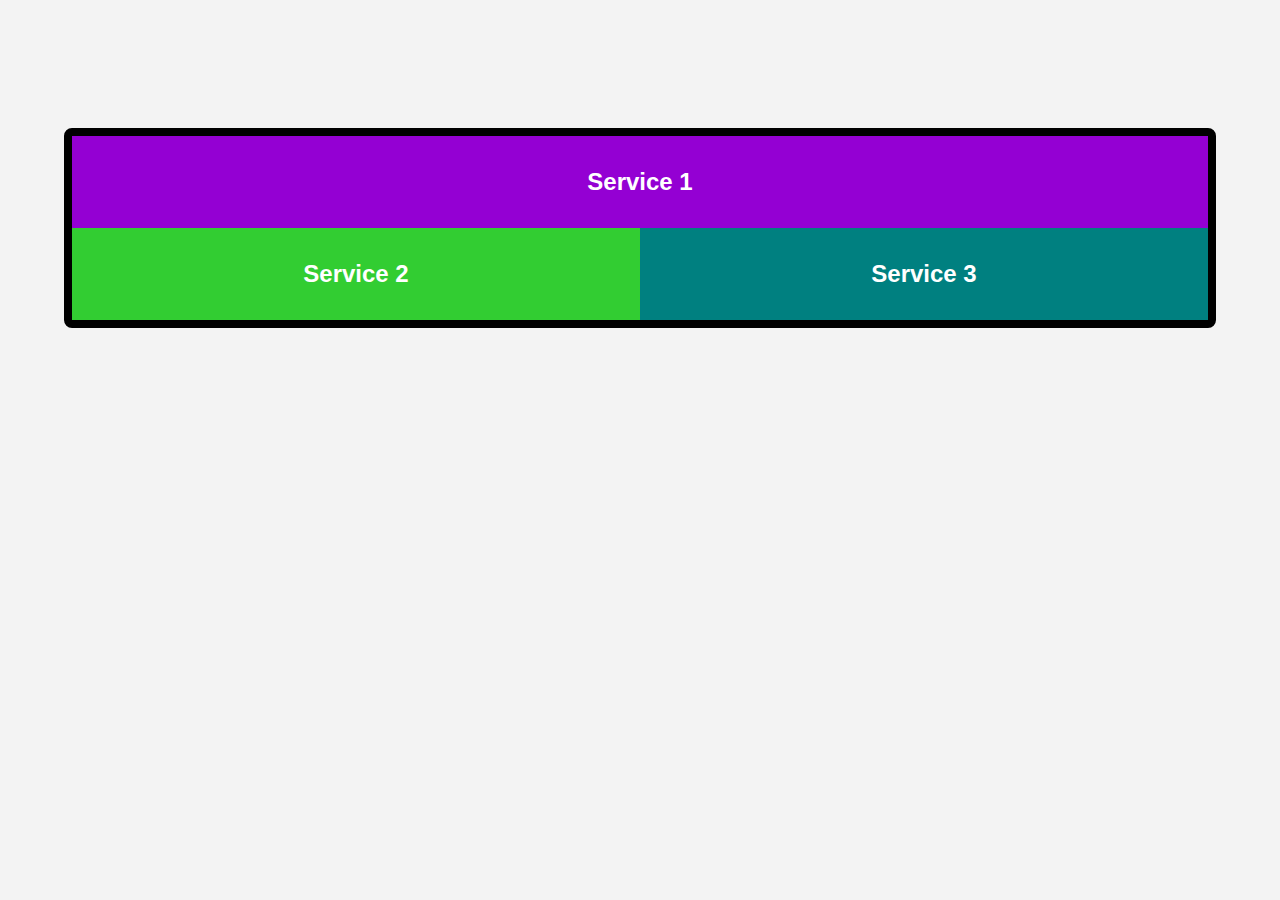
<file: 01-basics/index.html>
<!DOCTYPE html>
<html lang="en">
    <head>
        <!-- === SEO BASICS === -->
        <meta charset="UTF-8">
        <meta name="viewport" content="width=device-width, initial-scale=1.0">
        <meta http-equiv="X-UA-Compatible" content="ie=edge">
        <meta name="theme-color" content="#F3F3F3">
        <meta name="msapplication-TileColor" content="#F3F3F3">
        <meta name="description" content="Practices in order to learn CSS Grid in detail.">
        <meta name="copyright" content="Alrove 2021 - Copyright &copy;">
        <meta name="author" content="Said Alejandro">
        <title>Basics | Grid</title>
        <!-- === STYLES === -->
        <link rel="stylesheet" href="https://necolas.github.io/normalize.css/8.0.0/normalize.css">
        <link rel="stylesheet" href="styles/app.css">
    </head>
    <body>
        <div class="services">
            <div class="service">
                <h2>Service 1</h2>
            </div>
            <div class="service">
                <h2>Service 2</h2>
            </div>
            <div class="service">
                <h2>Service 3</h2>
            </div>
        </div>
    </body>
</html>
</file>
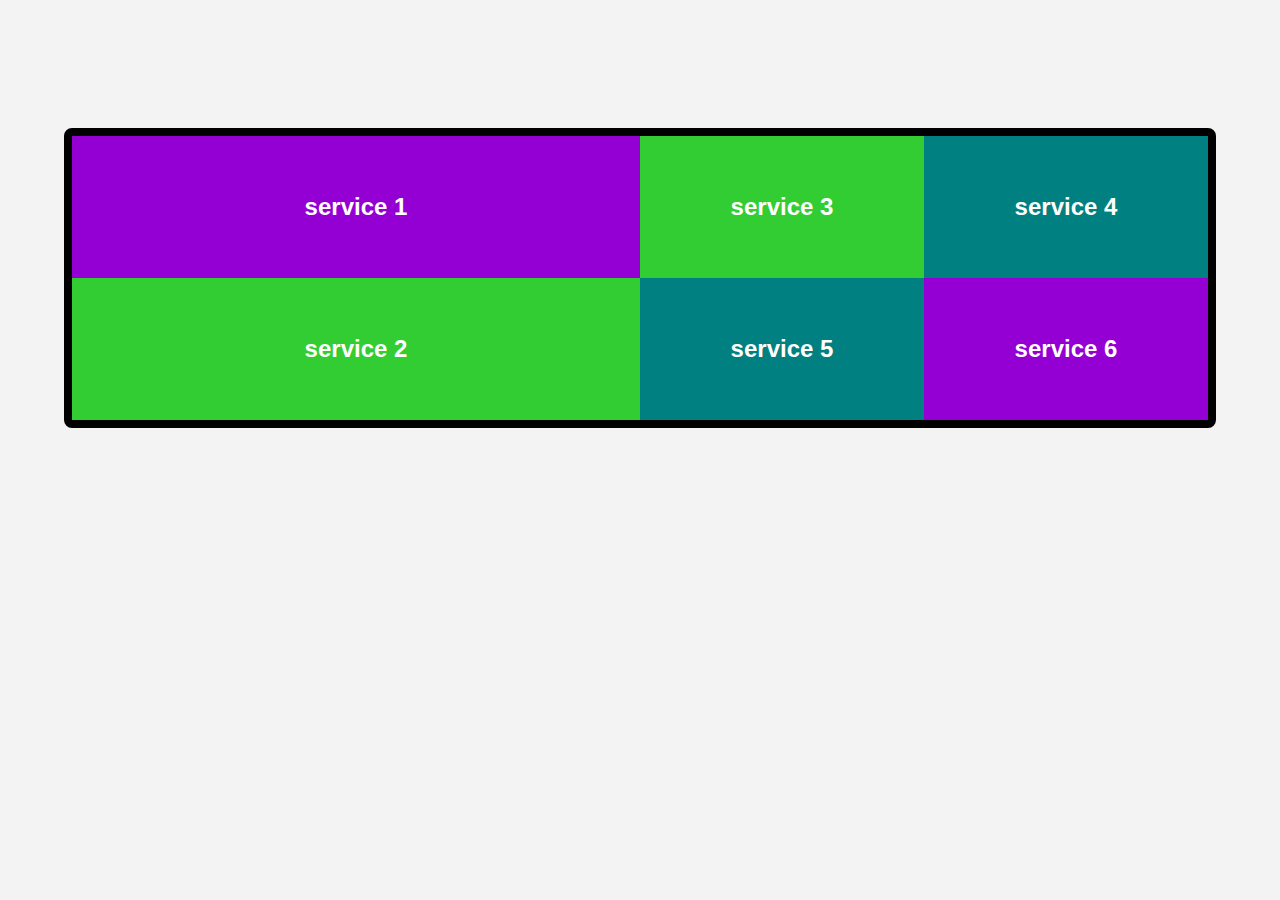
<file: 02-auto/index.html>
<!DOCTYPE html>
<html lang="en">
    <head>
        <!-- === SEO BASICS === -->
        <meta charset="UTF-8">
        <meta name="viewport" content="width=device-width, initial-scale=1.0">
        <meta http-equiv="X-UA-Compatible" content="ie=edge">
        <meta name="theme-color" content="#F3F3F3">
        <meta name="msapplication-TileColor" content="#F3F3F3">
        <meta name="description" content="Practices in order to learn CSS Grid in detail.">
        <meta name="copyright" content="Alrove 2021 - Copyright &copy;">
        <meta name="author" content="Said Alejandro">
        <title>Auto | Grid</title>
        <!-- === STYLES === -->
        <link rel="stylesheet" href="https://necolas.github.io/normalize.css/8.0.0/normalize.css">
        <link rel="stylesheet" href="styles/app.css">
    </head>
    <body>
        <div class="services">
            <div class="service">
                <h2>service 1</h2>
            </div>
            <div class="service">
                <h2>service 2</h2>
            </div>
            <div class="service">
                <h2>service 3</h2>
            </div>
            <div class="service">
                <h2>service 4</h2>
            </div>
            <div class="service">
                <h2>service 5</h2>
            </div>
            <div class="service">
                <h2>service 6</h2>
            </div>
        </div>
    </body>
</html>
</file>
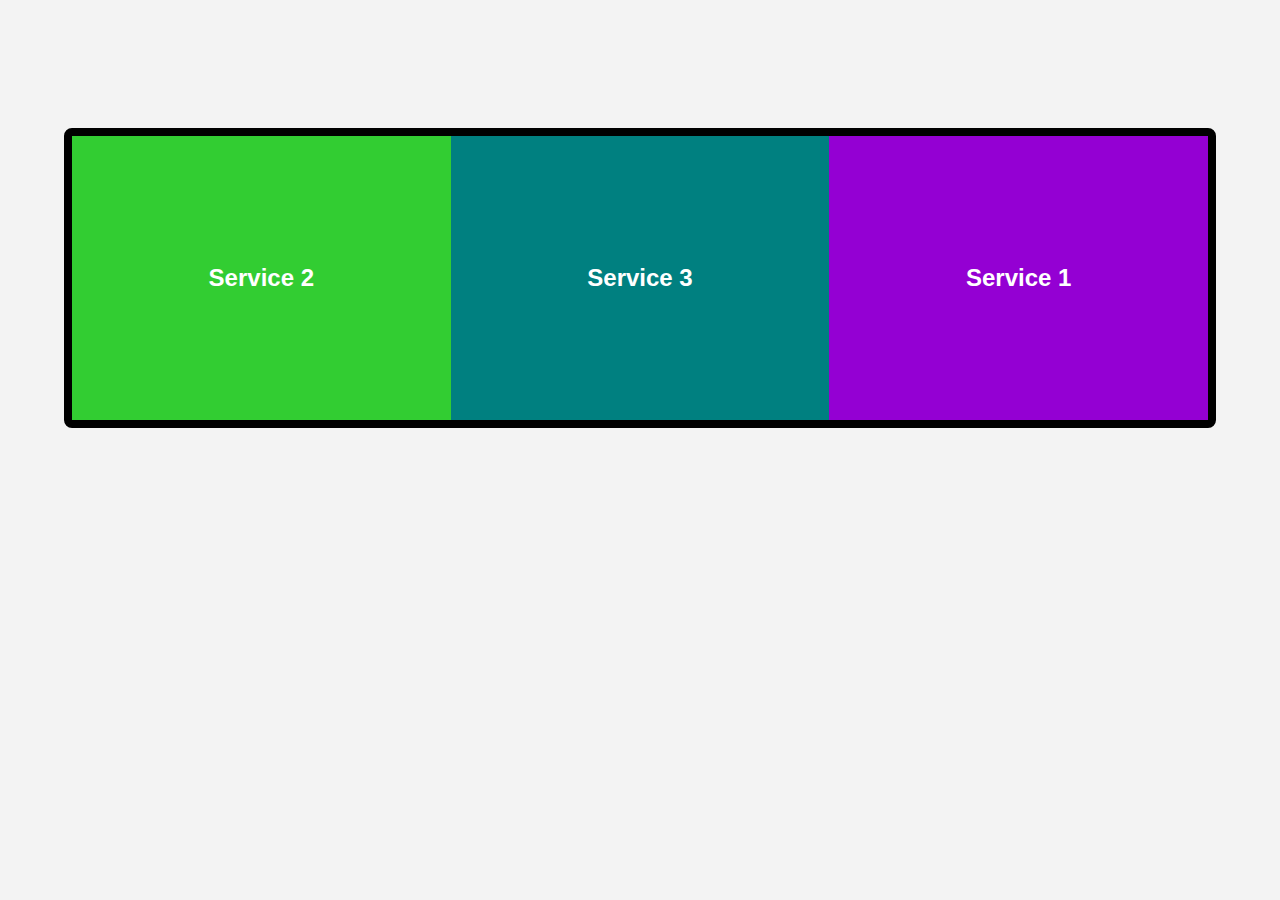
<file: 03-shorthand/index.html>
<!DOCTYPE html>
<html lang="en">
    <head>
        <!-- === SEO BASICS === -->
        <meta charset="UTF-8">
        <meta name="viewport" content="width=device-width, initial-scale=1.0">
        <meta http-equiv="X-UA-Compatible" content="ie=edge">
        <meta name="theme-color" content="#F3F3F3">
        <meta name="msapplication-TileColor" content="#F3F3F3">
        <meta name="description" content="Practices in order to learn CSS Grid in detail.">
        <meta name="copyright" content="Alrove 2021 - Copyright &copy;">
        <meta name="author" content="Said Alejandro">
        <title>Shorthand | Grid</title>
        <!-- === STYLES === -->
        <link rel="stylesheet" href="https://necolas.github.io/normalize.css/8.0.0/normalize.css">
        <link rel="stylesheet" href="styles/app.css">    
    </head>
    <body>
        <div class="services">
            <div class="service">
                <h2>Service 1</h2>
            </div>
            <div class="service">
                <h2>Service 2</h2>
            </div>
            <div class="service">
                <h2>Service 3</h2>
            </div>
        </div>
    </body>
</html>
</file>
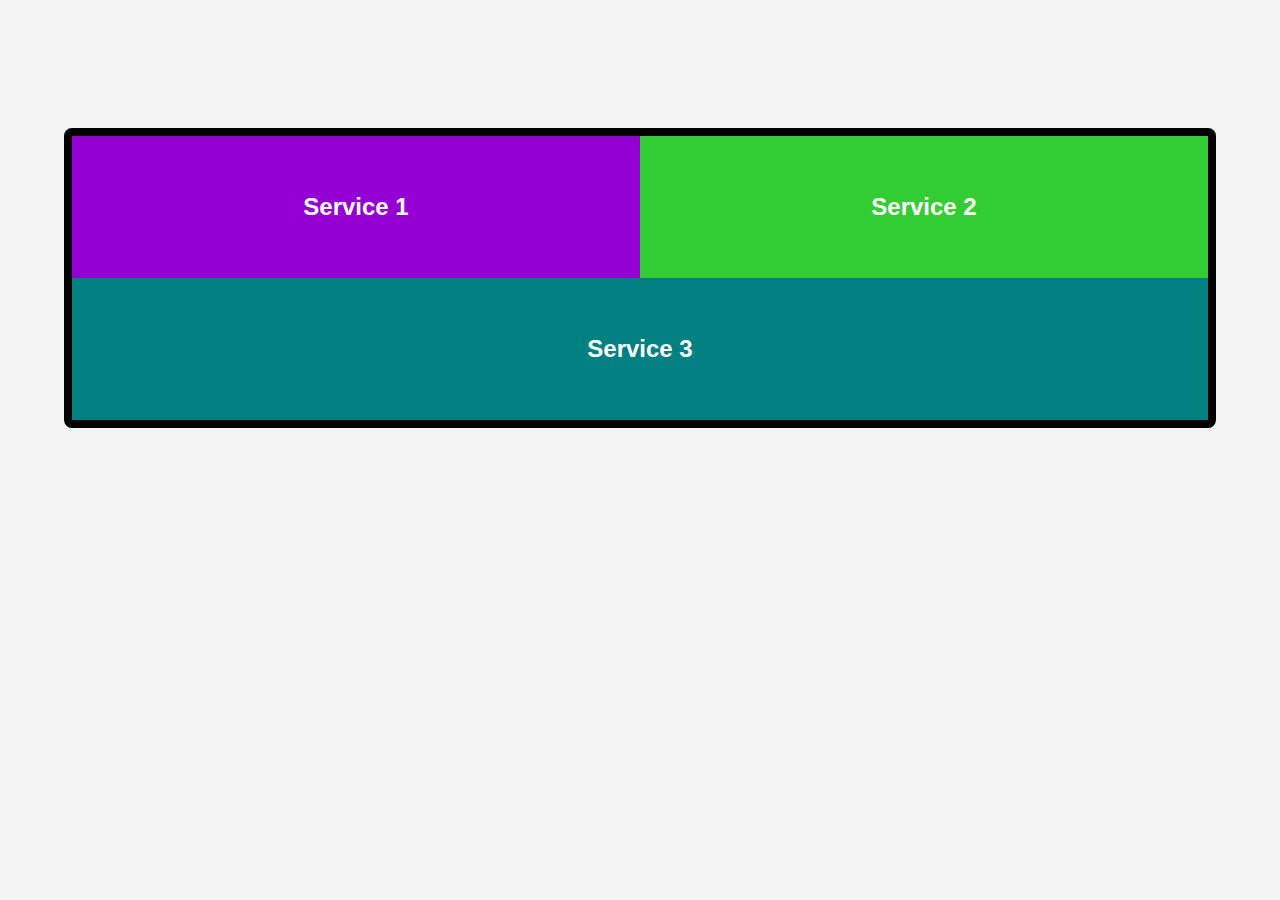
<file: 04-repeat/index.html>
<!DOCTYPE html>
<html lang="en">
    <head>
        <!-- === SEO BASICS === -->
        <meta charset="UTF-8">
        <meta name="viewport" content="width=device-width, initial-scale=1.0">
        <meta http-equiv="X-UA-Compatible" content="ie=edge">
        <meta name="theme-color" content="#F3F3F3">
        <meta name="msapplication-TileColor" content="#F3F3F3">
        <meta name="description" content="Practices in order to learn CSS Grid in detail.">
        <meta name="copyright" content="Alrove 2021 - Copyright &copy;">
        <meta name="author" content="Said Alejandro">
        <title>Repeat | Grid</title>
        <!-- === STYLES === -->
        <link rel="stylesheet" href="https://necolas.github.io/normalize.css/8.0.0/normalize.css">
        <link rel="stylesheet" href="styles/app.css">    
    </head>
    <body>
        <div class="services">
            <div class="service">
                <h2>Service 1</h2>
            </div>
            <div class="service">
                <h2>Service 2</h2>
            </div>
            <div class="service">
                <h2>Service 3</h2>
            </div>
        </div>
    </body>
</html>
</file>
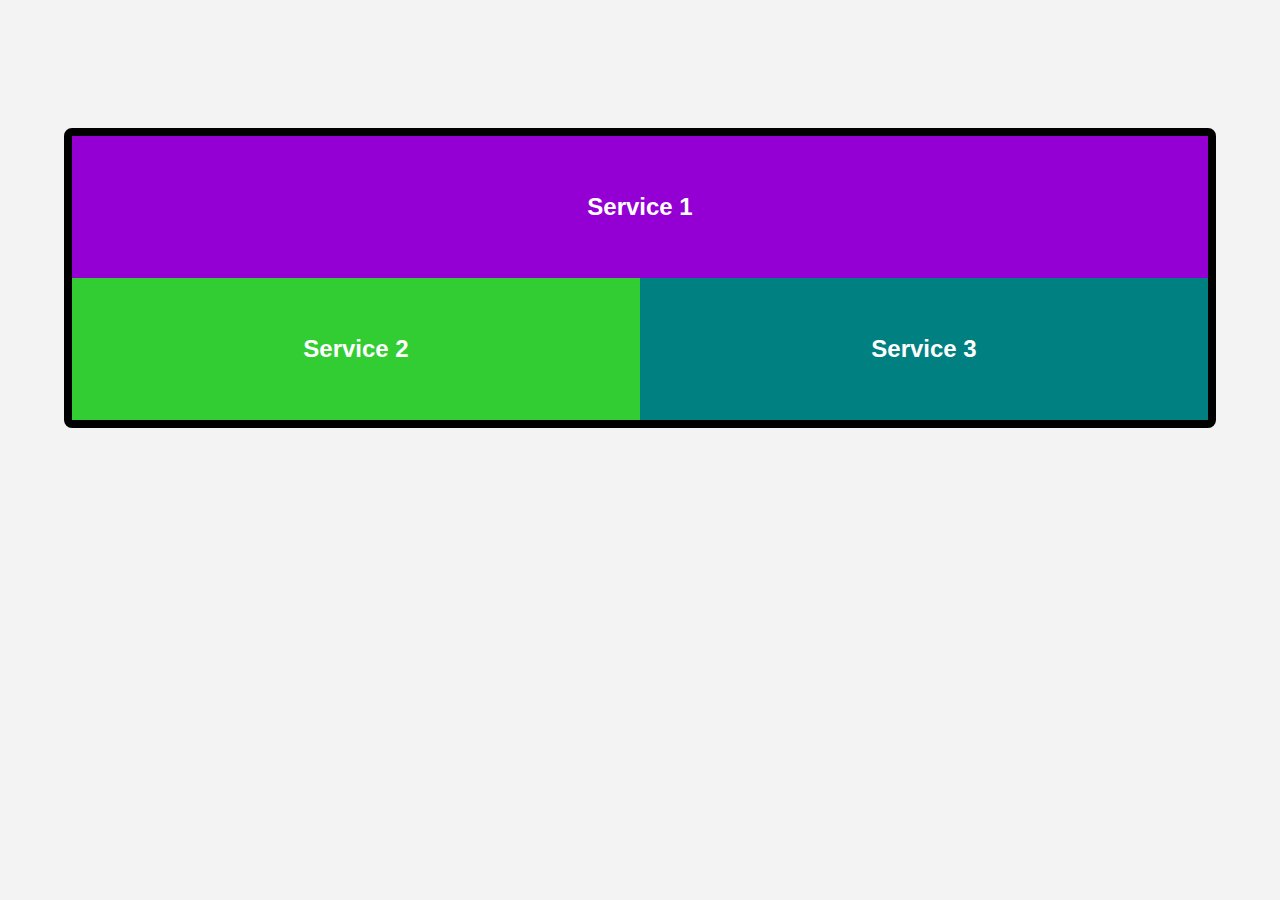
<file: 06-fraction-unit/index.html>
<!DOCTYPE html>
<html lang="en">
    <head>
        <!-- === SEO BASICS === -->
        <meta charset="UTF-8">
        <meta name="viewport" content="width=device-width, initial-scale=1.0">
        <meta http-equiv="X-UA-Compatible" content="ie=edge">
        <meta name="theme-color" content="#F3F3F3">
        <meta name="msapplication-TileColor" content="#F3F3F3">
        <meta name="description" content="Practices in order to learn CSS Grid in detail.">
        <meta name="copyright" content="Alrove 2021 - Copyright &copy;">
        <meta name="author" content="Said Alejandro">
        <title>Fraction Unit | Grid</title>
        <!-- === STYLES === -->
        <link rel="stylesheet" href="https://necolas.github.io/normalize.css/8.0.0/normalize.css">
        <link rel="stylesheet" href="styles/app.css">    
    </head>
    <body>
        <div class="services">
            <div class="service">
                <h2>Service 1</h2>
            </div>
            <div class="service">
                <h2>Service 2</h2>
            </div>
            <div class="service">
                <h2>Service 3</h2>
            </div>
        </div>
    </body>
</html>
</file>
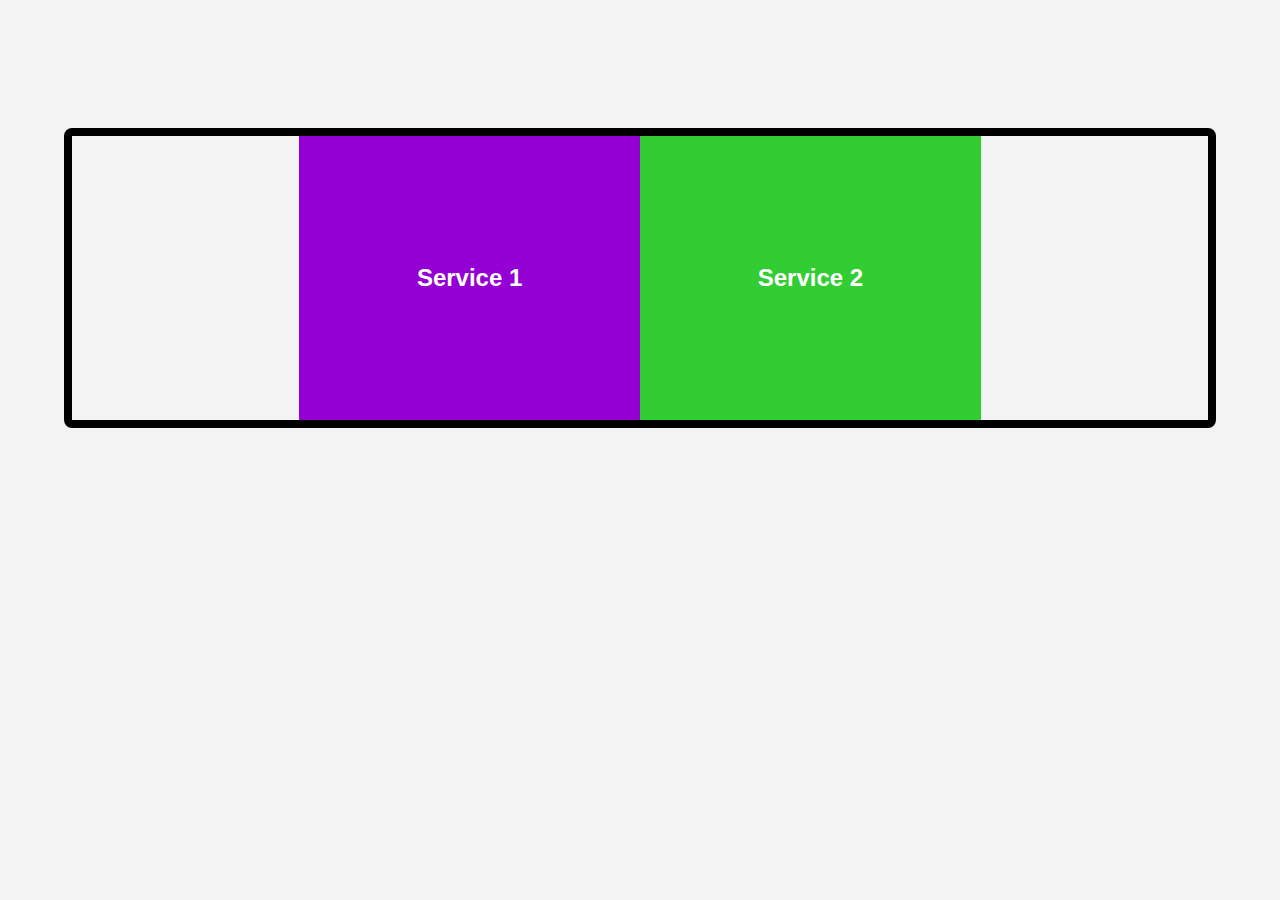
<file: 07-alignment/index.html>
<!DOCTYPE html>
<html lang="en">
    <head>
        <!-- === SEO BASICS === -->
        <meta charset="UTF-8">
        <meta name="viewport" content="width=device-width, initial-scale=1.0">
        <meta http-equiv="X-UA-Compatible" content="ie=edge">
        <meta name="theme-color" content="#F3F3F3">
        <meta name="msapplication-TileColor" content="#F3F3F3">
        <meta name="description" content="Practices in order to learn CSS Grid in detail.">
        <meta name="copyright" content="Alrove 2021 - Copyright &copy;">
        <meta name="author" content="Said Alejandro">
        <title>Alignment | Grid</title>
        <!-- === STYLES === -->
        <link rel="stylesheet" href="https://necolas.github.io/normalize.css/8.0.0/normalize.css">
        <link rel="stylesheet" href="styles/app.css">    
    </head>
    <body>
        <div class="services">
            <div class="service">
                <h2>Service 1</h2>
            </div>
            <div class="service">
                <h2>Service 2</h2>
            </div>
        </div>
    </body>
</html>
</file>
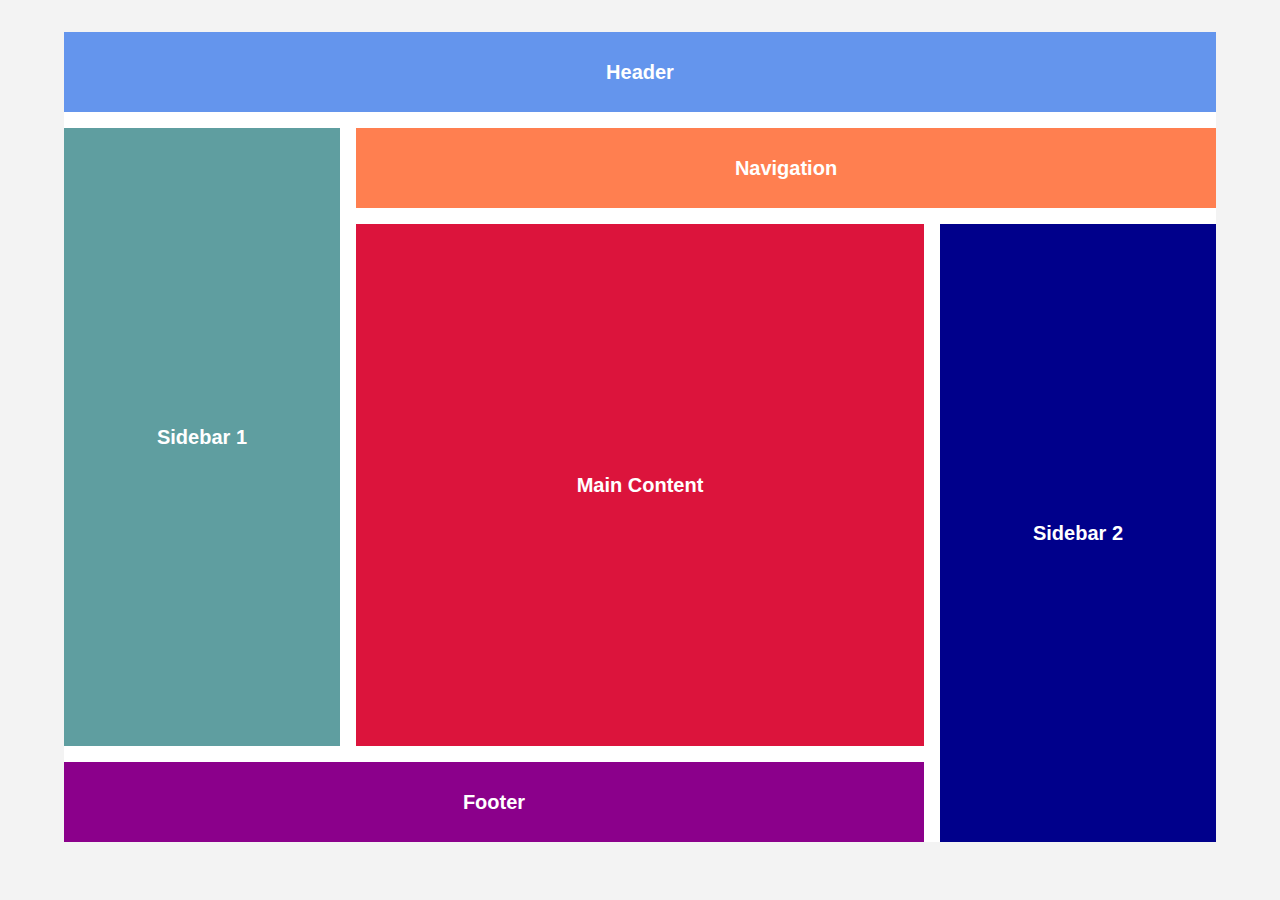
<file: 08-layout/index.html>
<!DOCTYPE html>
<html lang="en">
    <head>
        <!-- === SEO BASICS === -->
        <meta charset="UTF-8">
        <meta name="viewport" content="width=device-width, initial-scale=1.0">
        <meta http-equiv="X-UA-Compatible" content="ie=edge">
        <meta name="theme-color" content="#F3F3F3">
        <meta name="msapplication-TileColor" content="#F3F3F3">
        <meta name="description" content="Practices in order to learn CSS Grid in detail.">
        <meta name="copyright" content="Alrove 2021 - Copyright &copy;">
        <meta name="author" content="Said Alejandro">
        <title>Layout | Grid</title>
        <!-- === STYLES === -->
        <link rel="stylesheet" href="https://necolas.github.io/normalize.css/8.0.0/normalize.css">
        <link rel="stylesheet" href="styles/app.css">    
    </head>
    <body>
        <div class="container">
            <header class="header">
                <h1 class="header-title">Header</h1>
            </header>
            <nav class="nav">
                <span class="nav-item">Navigation</span>
            </nav>
            <aside class="sidebar -left">
                <h3 class="sidebar-title">Sidebar 1</h3>
            </aside>
            <main class="main-content">
                <h2 class="main-title">Main Content</h2>
            </main>
            <aside class="sidebar -right">
                <h3 class="sidebar-title">Sidebar 2</h3>
            </aside>
            <footer class="footer">
                <span class="footer-item">Footer</span>
            </footer>
        </div>
    </body>
</html>
</file>
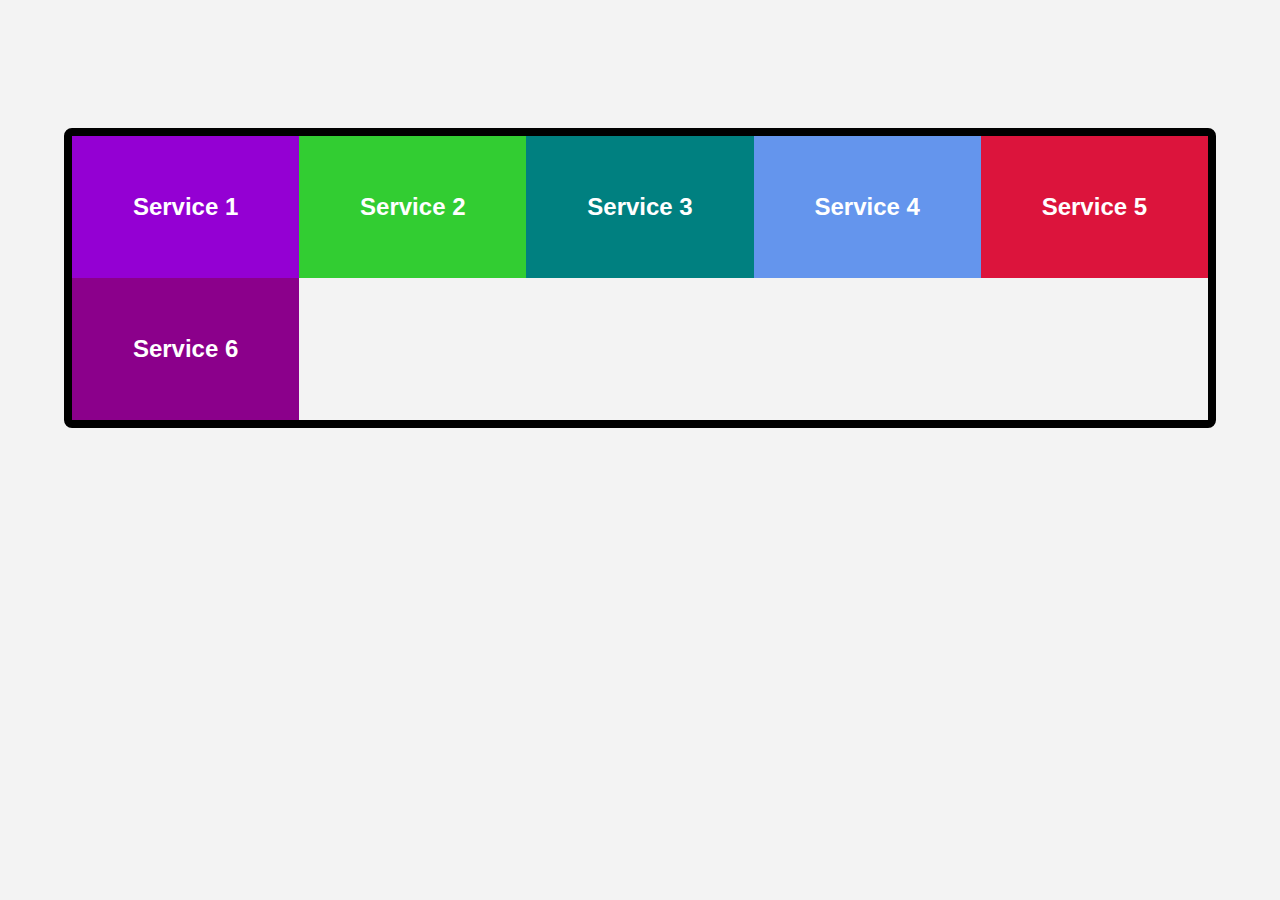
<file: 09-autofill-autofit/index.html>
<!DOCTYPE html>
<html lang="en">
    <head>
        <!-- === SEO BASICS === -->
        <meta charset="UTF-8">
        <meta name="viewport" content="width=device-width, initial-scale=1.0">
        <meta http-equiv="X-UA-Compatible" content="ie=edge">
        <meta name="theme-color" content="#F3F3F3">
        <meta name="msapplication-TileColor" content="#F3F3F3">
        <meta name="description" content="Practices in order to learn CSS Grid in detail.">
        <meta name="copyright" content="Alrove 2021 - Copyright &copy;">
        <meta name="author" content="Said Alejandro">
        <title>Autofill - Autofit | Grid</title>
        <!-- === STYLES === -->
        <link rel="stylesheet" href="https://necolas.github.io/normalize.css/8.0.0/normalize.css">
        <link rel="stylesheet" href="styles/app.css">    
    </head>
    <body>
        <div class="services">
            <div class="service">
                <h2>Service 1</h2>
            </div>
            <div class="service">
                <h2>Service 2</h2>
            </div>
            <div class="service">
                <h2>Service 3</h2>
            </div>
            <div class="service">
                <h2>Service 4</h2>
            </div>
            <div class="service">
                <h2>Service 5</h2>
            </div>
            <div class="service">
                <h2>Service 6</h2>
            </div>
        </div>
    </body>
</html>
</file>
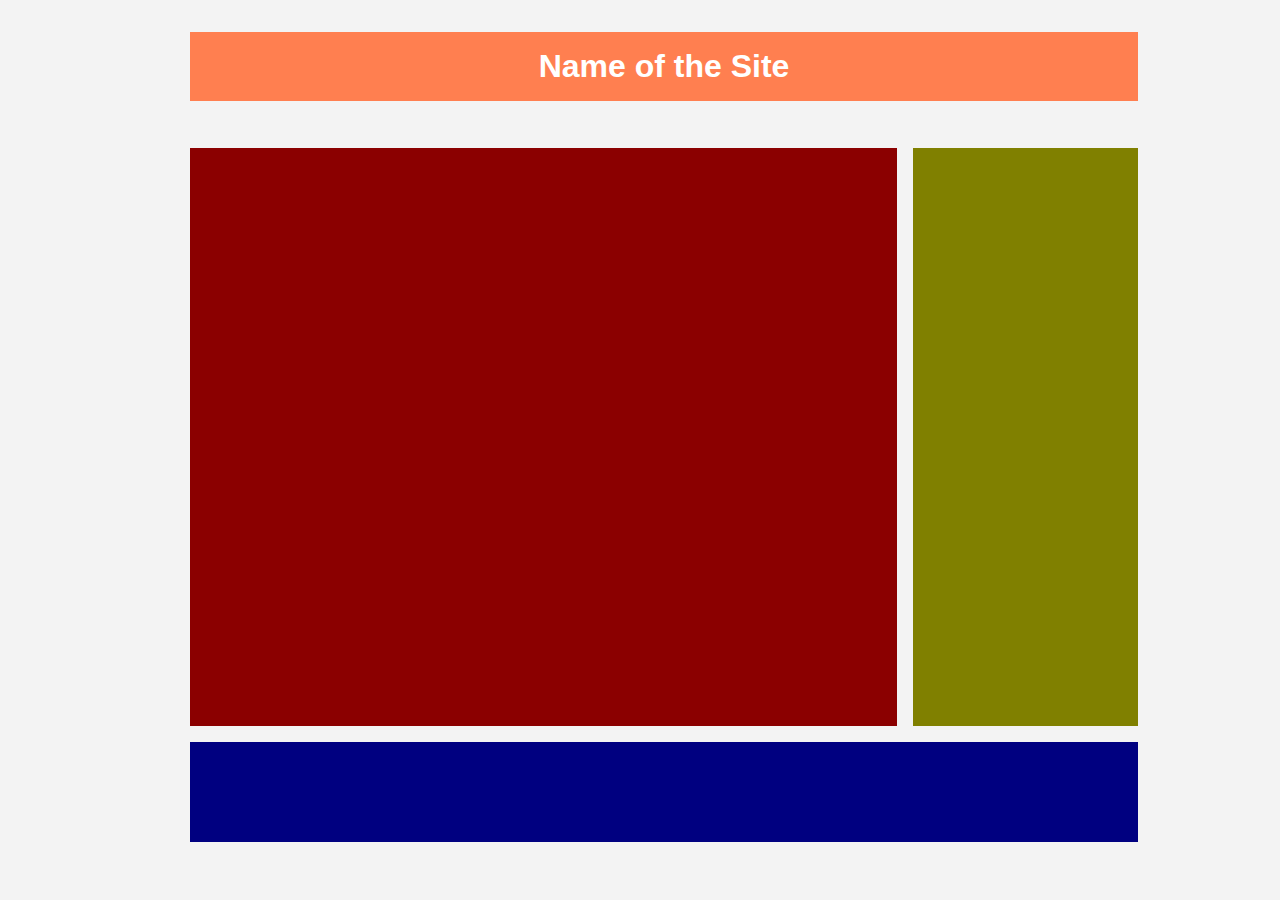
<file: 05-names/index(1).html>
<!DOCTYPE html>
<html lang="en">
    <head>
        <!-- === SEO BASICS === -->
        <meta charset="UTF-8">
        <meta name="viewport" content="width=device-width, initial-scale=1.0">
        <meta http-equiv="X-UA-Compatible" content="ie=edge">
        <meta name="theme-color" content="#F3F3F3">
        <meta name="msapplication-TileColor" content="#F3F3F3">
        <meta name="description" content="Practices in order to learn CSS Grid in detail.">
        <meta name="copyright" content="Alrove 2021 - Copyright &copy;">
        <meta name="author" content="Said Alejandro">
        <title>Template Areas | Grid</title>
        <!-- === STYLES === -->
        <link rel="stylesheet" href="https://necolas.github.io/normalize.css/8.0.0/normalize.css">
        <link rel="stylesheet" href="styles/app.css">
    </head>
    <body>
        <div class="container">
            <header class="header">
                <h1 class="header-title">Name of the Site</h1>
            </header>
            <main class="main-content">
            </main>
            <aside class="sidebar">
            </aside>
            <footer class="footer">
            </footer>
        </div>
    </body>
</html>
</file>
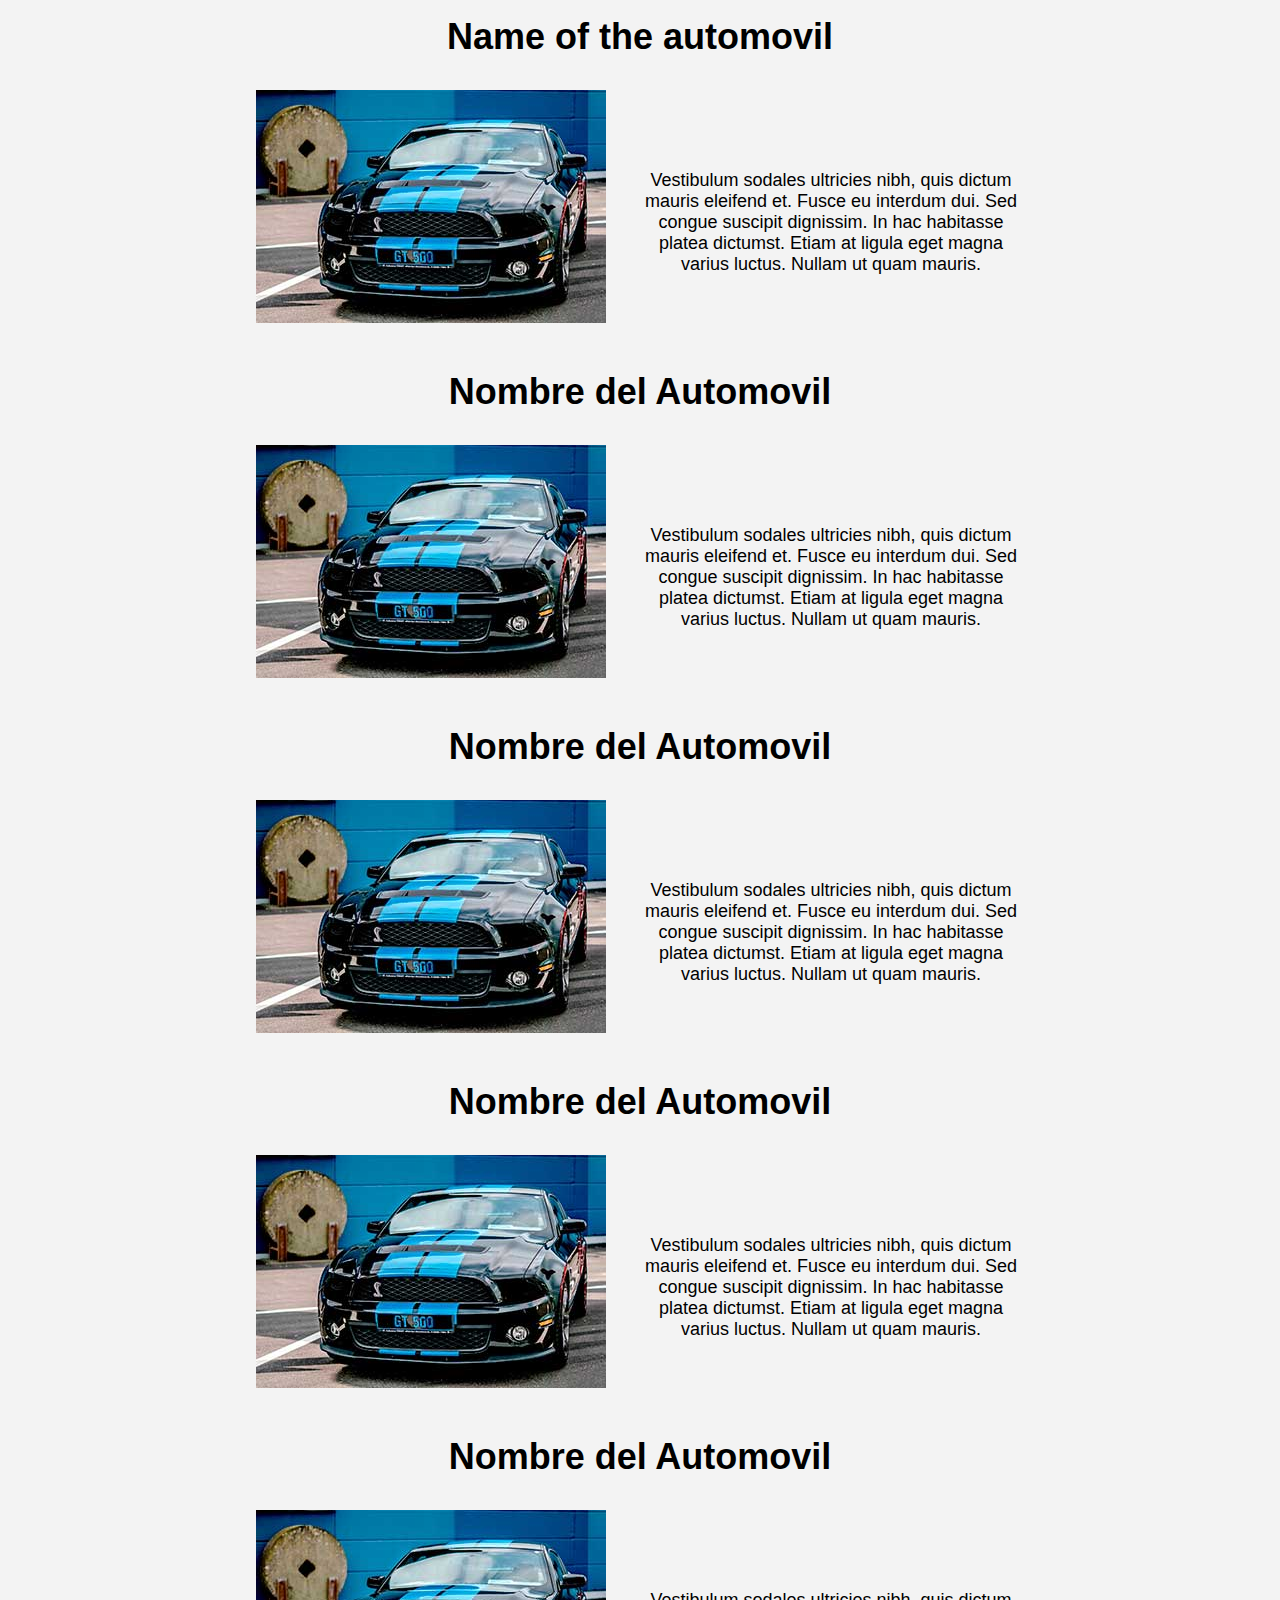
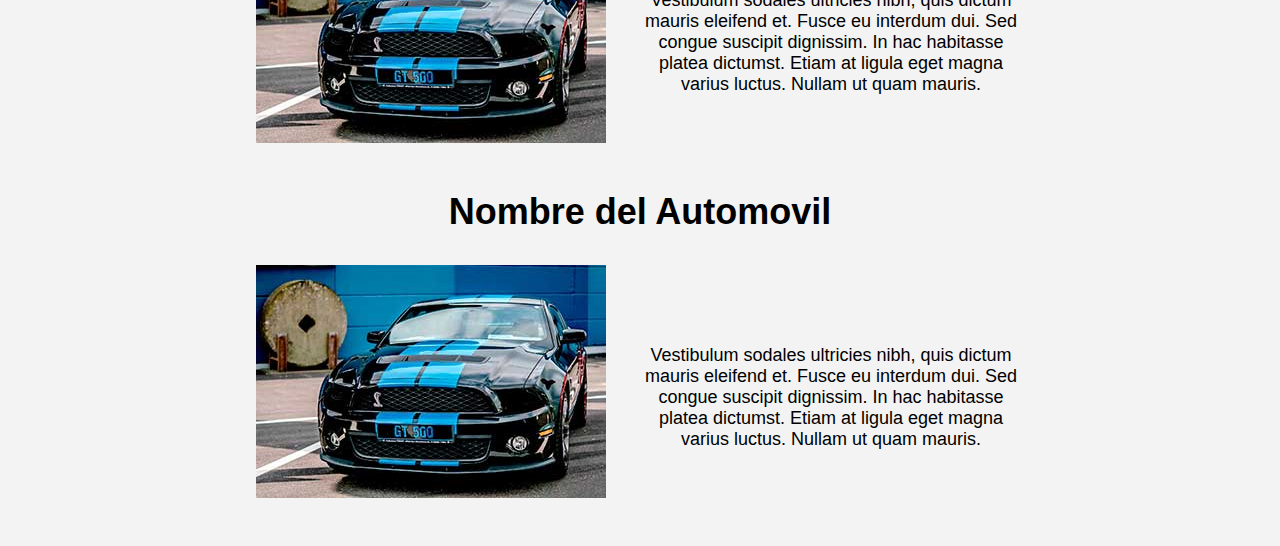
<file: 05-names/index(2).html>
<!DOCTYPE html>
<html lang="en">
    <head>
        <!-- === SEO BASICS === -->
        <meta charset="UTF-8">
        <meta name="viewport" content="width=device-width, initial-scale=1.0">
        <meta http-equiv="X-UA-Compatible" content="ie=edge">
        <meta name="theme-color" content="#F3F3F3">
        <meta name="msapplication-TileColor" content="#F3F3F3">
        <meta name="description" content="Practices in order to learn CSS Grid in detail.">
        <meta name="copyright" content="Alrove 2021 - Copyright &copy;">
        <meta name="author" content="Said Alejandro">
        <title>Template Areas | Grid</title>
        <!-- === STYLES === -->
        <link rel="stylesheet" href="https://necolas.github.io/normalize.css/8.0.0/normalize.css">
        <link rel="stylesheet" href="styles/app.css">
    </head>
    <body>
        <div class="media-content">
            <header class="media-header">
                <h1 class="media-title">Name of the automovil</h1>
            </header>
            <figure class="media-thumbnail">
                <img src="../jpg/image(1).jpg" class="media-image">
            </figure>
            <div class="media-body">
                <p class="media-description"> 
                    Vestibulum sodales ultricies nibh, quis dictum mauris eleifend et. Fusce eu interdum dui. Sed congue suscipit dignissim. In hac habitasse platea dictumst. Etiam at ligula eget magna varius luctus. Nullam ut quam mauris.
                </p>
            </div>
        </div>
        <div class="media-content">
            <header class="media-header">
                <h1 class="media-title">Nombre del Automovil</h1>
            </header>
            <figure class="media-thumbnail">
                <img src="../jpg/image(1).jpg" class="media-image">
            </figure>
            <div class="media-body">
                <p class="media-description"> 
                    Vestibulum sodales ultricies nibh, quis dictum mauris eleifend et. Fusce eu interdum dui. Sed congue suscipit dignissim. In hac habitasse platea dictumst. Etiam at ligula eget magna varius luctus. Nullam ut quam mauris.
                </p>
            </div>
        </div>
        <div class="media-content">
            <header class="media-header">
                <h1 class="media-title">Nombre del Automovil</h1>
            </header>
            <figure class="media-thumbnail">
                <img src="../jpg/image(1).jpg" class="media-image">
            </figure>
            <div class="media-body">
                <p class="media-description"> 
                    Vestibulum sodales ultricies nibh, quis dictum mauris eleifend et. Fusce eu interdum dui. Sed congue suscipit dignissim. In hac habitasse platea dictumst. Etiam at ligula eget magna varius luctus. Nullam ut quam mauris.
                </p>
            </div>
        </div>
        <div class="media-content">
            <header class="media-header">
                <h1 class="media-title">Nombre del Automovil</h1>
            </header>
            <figure class="media-thumbnail">
                <img src="../jpg/image(1).jpg" class="media-image">
            </figure>
            <div class="media-body">
                <p class="media-description"> 
                    Vestibulum sodales ultricies nibh, quis dictum mauris eleifend et. Fusce eu interdum dui. Sed congue suscipit dignissim. In hac habitasse platea dictumst. Etiam at ligula eget magna varius luctus. Nullam ut quam mauris.
                </p>
            </div>
        </div>
        <div class="media-content">
            <header class="media-header">
                <h1 class="media-title">Nombre del Automovil</h1>
            </header>
            <figure class="media-thumbnail">
                <img src="../jpg/image(1).jpg" class="media-image">
            </figure>
            <div class="media-body">
                <p class="media-description"> 
                    Vestibulum sodales ultricies nibh, quis dictum mauris eleifend et. Fusce eu interdum dui. Sed congue suscipit dignissim. In hac habitasse platea dictumst. Etiam at ligula eget magna varius luctus. Nullam ut quam mauris.
                </p>
            </div>
        </div>
        <div class="media-content">
            <header class="media-header">
                <h1 class="media-title">Nombre del Automovil</h1>
            </header>
            <figure class="media-thumbnail">
                <img src="../jpg/image(1).jpg" class="media-image">
            </figure>
            <div class="media-body">
                <p class="media-description"> 
                    Vestibulum sodales ultricies nibh, quis dictum mauris eleifend et. Fusce eu interdum dui. Sed congue suscipit dignissim. In hac habitasse platea dictumst. Etiam at ligula eget magna varius luctus. Nullam ut quam mauris.
                </p>
            </div>
        </div>
    </body>
</html>
</file>
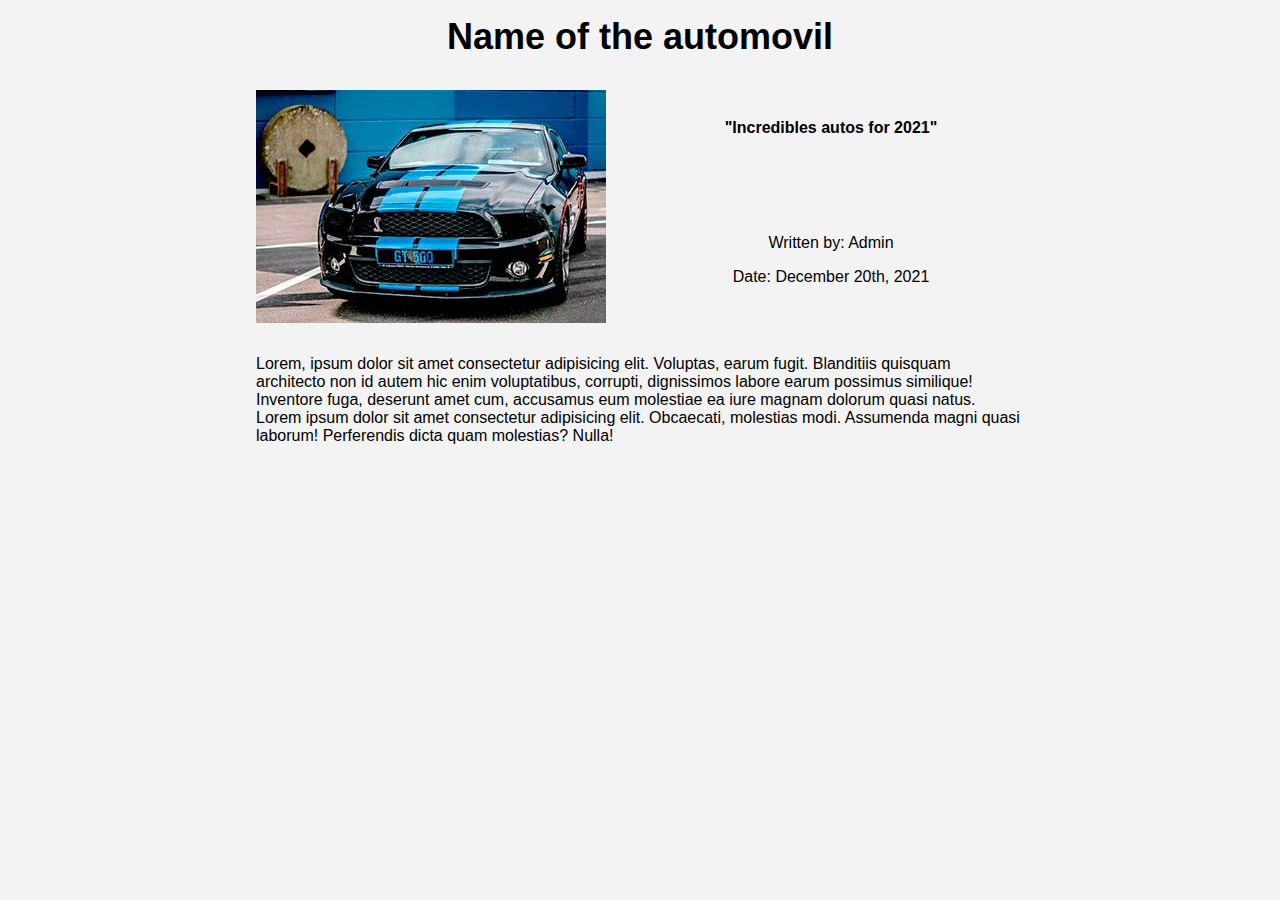
<file: 05-names/index(3).html>
<!DOCTYPE html>
<html lang="en">
    <head>
        <!-- === SEO BASICS === -->
        <meta charset="UTF-8">
        <meta name="viewport" content="width=device-width, initial-scale=1.0">
        <meta http-equiv="X-UA-Compatible" content="ie=edge">
        <meta name="theme-color" content="#F3F3F3">
        <meta name="msapplication-TileColor" content="#F3F3F3">
        <meta name="description" content="Practices in order to learn CSS Grid in detail.">
        <meta name="copyright" content="Alrove 2021 - Copyright &copy;">
        <meta name="author" content="Said Alejandro">
        <title>Template Areas | Grid</title>
        <!-- === STYLES === -->
        <link rel="stylesheet" href="https://necolas.github.io/normalize.css/8.0.0/normalize.css">
        <link rel="stylesheet" href="styles/app.css">
    </head>
    <body>
        <div class="media-content">
            <header class="media-header">
                <h1 class="media-heading">Name of the automovil</h1>
            </header>
            <figure class="media-thumbnail">
                <img src="../jpg/image(1).jpg" class="media-image">
            </figure>
            <div class="media-info">
                <span>
                    Written by: Admin
                </span>
                <span>
                    Date: December 20th, 2021
                </span>
            </div>
            <blockquote class="media-slogan">
                "Incredibles autos for 2021"
            </blockquote>
            <div class="media-post">
                <p class="media-text">
                    Lorem, ipsum dolor sit amet consectetur adipisicing elit. Voluptas, earum fugit. Blanditiis quisquam architecto non id autem hic enim voluptatibus, corrupti, dignissimos labore earum possimus similique! Inventore fuga, deserunt amet cum, accusamus eum molestiae ea iure magnam dolorum quasi natus.
                </p>
                <p class="media-text">
                    Lorem ipsum dolor sit amet consectetur adipisicing elit. Obcaecati, molestias modi. Assumenda magni quasi laborum! Perferendis dicta quam molestias? Nulla!
                </p>
            </div>
        </div>
    </body>
</html>
</file>
<file: 01-basics/styles/app.css>
/* === BASICS === */
html {
    font-family: Arial, Helvetica, sans-serif;  
    font-size: 62.5%;
    box-sizing: border-box;
    background-color: #F3F3F3;
}

body { font-size: 1.6rem; }

* {
    margin: 0;
    padding: 0;
}

*,
*::before,
*::after { box-sizing: inherit; }

/* === STYLES === */
.services {
    display: grid;
    grid-template-rows: repeat(3, 1fr);
    margin: 8em auto;
    inline-size: 90%;
    block-size: 20rem;
    border: .5em solid black;
    border-radius: .5em;
}

@media (min-width: 552px) {
    .services { grid: initial / repeat(3, 1fr); }
}

@media (min-width: 768px) {
    .services { grid: repeat(4, 1fr) / repeat(4, 1fr); }
}

.service {
    display: flex;
    justify-content: center;
    align-items: center;
    text-align: center;
    color: white;
}

.service:nth-child(1) { background-color: darkviolet; }

.service:nth-child(2) { background-color: limegreen; }

.service:nth-child(3) { background-color: teal; }

@media (min-width: 768px) {
    .service:nth-child(1) {
        grid-row: 1 / span 2;
        grid-column: 1 / -1;
    }

    .service:nth-child(2) {
        grid-row: 3 / -1;
        grid-column: 1 / span 2;
    }

    .service:nth-child(3) {
        grid-row: 3 / -1;
        grid-column: span 2 / -1;
    }
}
</file>
<file: 02-auto/styles/app.css>
/* === BASICS === */
html {
    font-family: Arial, Helvetica, sans-serif;  
    font-size: 62.5%;
    box-sizing: border-box;
    background-color: #F3F3F3;
}

body { font-size: 1.6rem; }

* {
    margin: 0;
    padding: 0;
}

*,
*::before,
*::after { box-sizing: inherit; }

/* === STYLES === */
.services {
    display: grid;
    grid: repeat(2, 50%) / 50% repeat(2, 25%);
    grid-auto-flow: dense;
    margin: 8em auto;
    inline-size: 90%;
    block-size: 30rem;
    border: .5em solid black;
    border-radius: .5em;
}

.service {
    display: flex;
    justify-content: center;
    align-items: center;
    text-align: center;
    color: white;
}

.service:nth-child(1),
.service:nth-child(6) { background-color: darkviolet; }

.service:nth-child(2),
.service:nth-child(3) { background-color: limegreen; }

.service:nth-child(4),
.service:nth-child(5) { background-color: teal; }

.service:nth-child(2) { grid-column: 1 / 2; }
</file>
<file: 03-shorthand/styles/app.css>
/* === BASICS === */
html {
    font-family: Arial, Helvetica, sans-serif;  
    font-size: 62.5%;
    box-sizing: border-box;
    background-color: #F3F3F3;
}

body { font-size: 1.6rem; }

* {
    margin: 0;
    padding: 0;
}

*,
*::before,
*::after { box-sizing: inherit; }

/* === STYLES === */
.services {
    display: grid;
    grid: repeat(2, 1fr) / repeat(3, 1fr);
    margin: 8em auto;
    inline-size: 90%;
    block-size: 30rem;
    border: .5em solid black;
    border-radius: .5em;
}

.service {
    grid-row: 1 / -1;
    display: flex;
    justify-content: center;
    align-items: center;
    text-align: center;
    color: white;
}

.service:nth-child(1) { background-color: darkviolet; }

.service:nth-child(2) {
    grid-area: 
        1 / 1 / 
        3 / 2;
    background-color: limegreen;
}
.service:nth-child(3) {
    grid-area: 
        1 / 2 / 
        3 / 3;
    background-color: teal;
}
</file>
<file: 04-repeat/styles/app.css>
/* === BASICS === */
html {
    font-family: Arial, Helvetica, sans-serif;  
    font-size: 62.5%;
    box-sizing: border-box;
    background-color: #F3F3F3;
}

body { font-size: 1.6rem; }

* {
    margin: 0;
    padding: 0;
}

*,
*::before,
*::after { box-sizing: inherit; }

/* === STYLES === */
.services {
    display: grid;
    grid: repeat(2, 1fr) / repeat(2, 1fr);
    margin: 8em auto;
    inline-size: 90%;
    block-size: 30rem;
    border: .5em solid black;
    border-radius: .5em;
}

.service {
    display: flex;
    justify-content: center;
    align-items: center;
    text-align: center;
    color: white;
}

.service:nth-child(1) { background-color: darkviolet; }

.service:nth-child(2) { background-color: limegreen; }

.service:nth-child(3) {
    grid-column: 1 / -1;
    background-color: teal;
}
</file>
<file: 06-fraction-unit/styles/app.css>
/* === BASICS === */
html {
    font-family: Arial, Helvetica, sans-serif;  
    font-size: 62.5%;
    box-sizing: border-box;
    background-color: #F3F3F3;
}

body { font-size: 1.6rem; }

* {
    margin: 0;
    padding: 0;
}

*,
*::before,
*::after { box-sizing: inherit; }

/* === STYLES === */
.services {
    display: grid;
    grid: repeat(2, 1fr) / repeat(4, 1fr);
    margin: 8em auto;
    inline-size: 90%;
    block-size: 30rem;
    border: .5em solid black;
    border-radius: .5em;
}

.service {
    display: flex;
    justify-content: center;
    align-items: center;
    color: white;
    text-align: center;
}

.service:nth-child(1) {
    grid-column: 1 / -1;
    background-color: darkviolet;
}

.service:nth-child(2) {
    grid-column: 1 / span 2;
    background-color: limegreen;
}

.service:nth-child(3) {
    grid-column: span 2 / -1;
    background-color: teal;
}
</file>
<file: 07-alignment/styles/app.css>
/* === BASICS === */
html {
    font-family: Arial, Helvetica, sans-serif;  
    font-size: 62.5%;
    box-sizing: border-box;
    background-color: #F3F3F3;
}

body { font-size: 1.6rem; }

* {
    margin: 0;
    padding: 0;
}

*,
*::before,
*::after { box-sizing: inherit; }

/* === STYLES === */
.services {
    display: grid;
    grid-template-columns: 30% 30%;
    /* === Align & Justify === */
    place-content: stretch center;
    place-items: stretch stretch;
    margin: 8em auto;
    inline-size: 90%;
    block-size: 30rem;
    border: .5em solid black;
    border-radius: .5em;
}

.service {
    display: flex;
    justify-content: center;
    align-items: center;
    color: white;
    text-align: center;
}

.service:nth-child(1) { background-color: darkviolet; }

.service:nth-child(2) { background-color: limegreen; }

.service:nth-child(3) { background-color: teal; }
</file>
<file: 08-layout/styles/app.css>
/* === BASICS === */
html {
    font-family: Arial, Helvetica, sans-serif;  
    font-size: 62.5%;
    box-sizing: border-box;
    background-color: #F3F3F3;
}

body { font-size: 1.6rem; }

* {
    margin: 0;
    padding: 0;
}

*,
*::before,
*::after { box-sizing: inherit; }

/* === STYLES === */
.container {
    display: grid;
    grid-template-areas:
        "header"
        "nav"
        "sb-left"
        "content"
        "sb-right"
        "footer";
    gap: 1em;
    margin: 2em auto;
    inline-size: 90%;
    block-size: 90vh;
    background-color: #FFF;
}

@media (min-width: 768px) {
    .container {
        grid: 
            repeat(2, 8rem) repeat(2, auto) 8rem /
            repeat(4, 1fr);
        grid-template-areas: 
            "header     header      header      header"
            "sb-left    nav         nav         nav"
            "sb-left    content     content     sb-right"
            "sb-left    content     content     sb-right"
            "footer     footer      footer      sb-right"
    }
}

.container > * { 
    display: flex;
    justify-content: center;
    align-items: center;
    padding: 1.5em; 
}

.container > * > * { 
    font-weight: bold;
    font-size: 2rem; 
    color: white;
}

.header {
    grid-area: header;
    background-color: cornflowerblue;
}

.nav {
    grid-area: nav;
    background-color: coral;
}

.-left {
    grid-area: sb-left;
    background-color: cadetblue;
}

.main-content {
    grid-area: content;
    background-color: crimson;
}

.-right {
    grid-area: sb-right;
    background-color: darkblue;
}

.footer {
    grid-area: footer;
    background-color: darkmagenta;
}
</file>
<file: 09-autofill-autofit/styles/app.css>
/* === BASICS === */
html {
    font-family: Arial, Helvetica, sans-serif;  
    font-size: 62.5%;
    box-sizing: border-box;
    background-color: #F3F3F3;
}

body { font-size: 1.6rem; }

* {
    margin: 0;
    padding: 0;
}

*,
*::before,
*::after { box-sizing: inherit; }

/* === STYLES === */
.services {
    display: grid;
    grid-template-columns: repeat(auto-fit, minmax(20rem, 1fr));
    margin: 8em auto;
    inline-size: 90%;
    block-size: 30rem;
    border: .5em solid black;
    border-radius: .5em;
}

.service {
    display: flex;
    justify-content: center;
    align-items: center;
    color: white;
    text-align: center;
}

.service:nth-child(1) { background-color: darkviolet; }

.service:nth-child(2) { background-color: limegreen; }

.service:nth-child(3) { background-color: teal; }

.service:nth-child(4) { background-color: cornflowerblue; }

.service:nth-child(5) { background-color: crimson; }

.service:nth-child(6) { background-color: darkmagenta; }
</file>
<file: 05-names/styles/app.css>
/* === BASICS === */
html {
    font-family: Arial, Helvetica, sans-serif;  
    font-size: 62.5%;
    box-sizing: border-box;
    background-color: #F3F3F3;
}

body { font-size: 1.6rem; }

* {
    margin: 0;
    padding: 0;
}

*,
*::before,
*::after { box-sizing: inherit; }

img { max-block-size: 100%; }

/* === STYLES === */

/* === INDEX(1) === */
.container {
    display: grid;
    grid: 10rem auto 10rem / repeat(4, 25%);
    grid-template-areas: 
        "header     header      header      header"
        "main       main        main        sidebar"
        "footer     footer      footer      footer";
    gap: 1em;
    margin: 2em auto;
    block-size: 90vh;
    inline-size: 90rem;
}

.header { grid-area: header; }

.header-title {
    text-align: center;
    padding-block: .5em;
    background-color: coral;
    color: white;
}

.main-content {
    grid-area: main;
    background-color: darkred;
}

.sidebar {
    grid-area: sidebar;
    background-color: olive;
}
.footer {
    grid-area: footer;
    background-color: navy;
}

/* === 
    INDEX(2) 
       & 
    INDEX(3) 
=== */
.media-content {
    display: grid;
    grid-template-areas: 
        "heading"
        "slogan"
        "info"
        "thumbnail"
        "post";
    gap: 2em;
    margin: 1em auto;
    padding-inline: 1em;
    max-width: 80rem;
}

@media (min-width: 768px) {
    .media-content {
        grid-template-columns: repeat(3, 1fr);
        grid-template-areas: 
            "heading        heading     heading"
            "thumbnail      slogan      slogan"
            "thumbnail      info     info"
            "post           post        post";
    }
}

/* === LAYOUT === */
.media-header { grid-area: heading; }

@media (min-width: 768px) {
    /* Note: because in index(2) there's media-body instead of slogan and info as in index(3), media-body will use that spot regardless of the template-area */
    .media-body { 
        grid-row: 2 / -1;
        grid-column: 2 / -1; 
    }
}
.media-info { grid-area: info; }

.media-thumbnail { grid-area: thumbnail; }

.media-slogan { grid-area: slogan; }

.media-post { grid-area: post; }

/* === STYLES === */
.media-header,
.media-body {
    font-size: 1.8rem;
    text-align: center;
}

.media-body,
.media-thumbnail,
.media-slogan,
.media-info,
.media-text { 
    display: flex;
    justify-content: center;
    align-items: center;
    gap: 1em;
}

.media-slogan { font-weight: bold; }

.media-info { flex-direction: column; }

.media-info { padding-block: .5em; }
</file>
